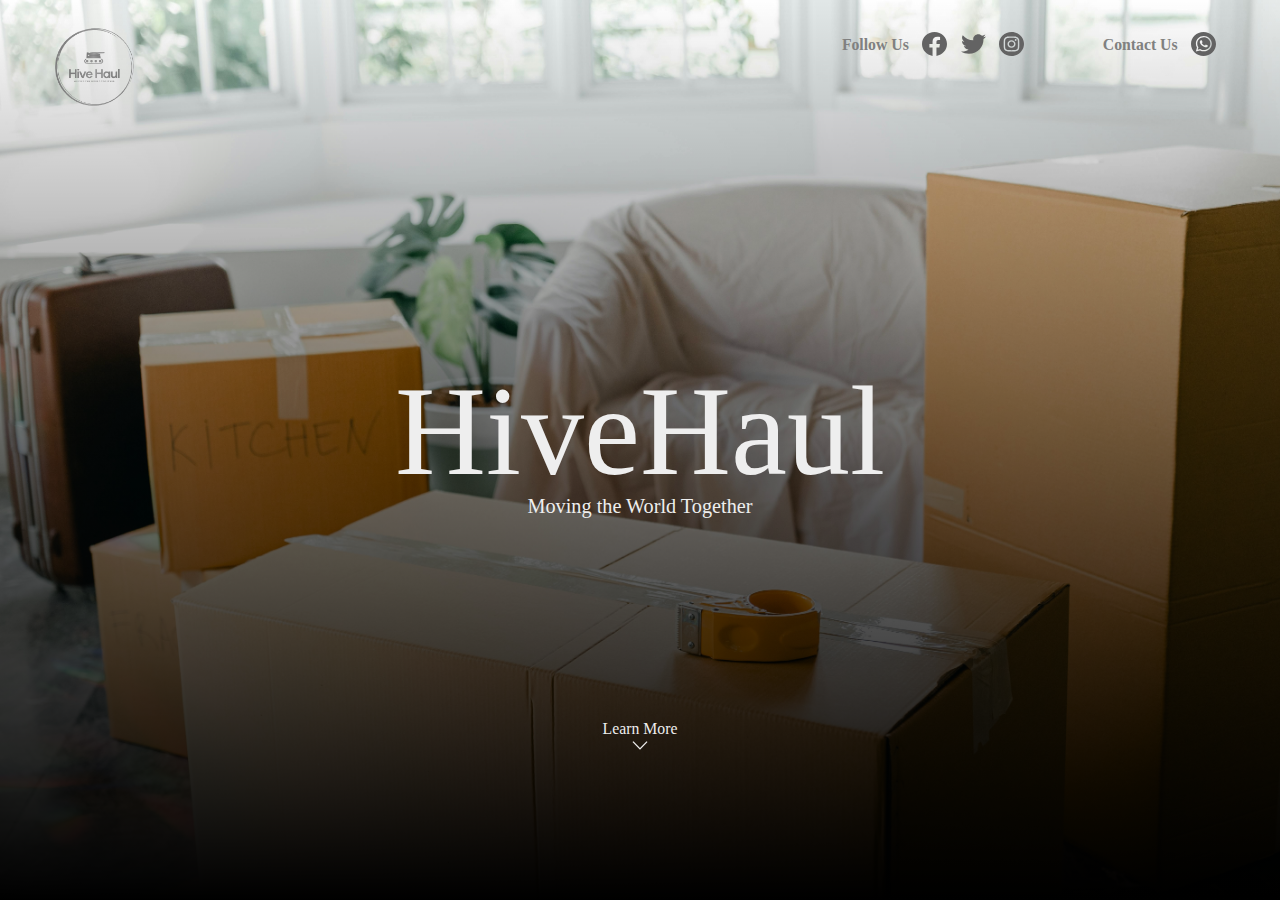
<file: index.html>
<!DOCTYPE html>
<html>
<head>
    <meta name="viewport" content="width=device-width, initial-scale=1.0">
    <title>HiveHaul Brochure</title>
    <!--<link rel="stylesheet" type="text/css" href="//fonts.googleapis.com/css?family=Judson" />-->
    <link rel="stylesheet" href="style.css">
</head>
<body>
    <div class="container">
        <div id="TitlePage" class="slides TitlePage">
            <img id="PhoneIcon" src="./images/PhoneIcon.svg" alt="Phone Icon">
            <img id="FacebookIcon" src="./images/FacebookIcon.svg" alt="Facebook Icon">
            <img id="InstagramIcon" src="./images/InstagramIcon.svg" alt="Instagram Icon">
            <img id="TwitterIcon" src="./images/TwitterIcon.svg" alt="Twitter Icon">
            <img id="LogoIcon" src="./images/LogoIcon.png" alt="Logo Icon">
            <h3 id="contact">Contact Us</h3>
            <h3 id="follow">Follow Us</h3>
            <h1 id="title">HiveHaul</h1>
            <h2 id="slogan">Moving the World Together</h2>
            <h2 id="learnMore">Learn More</h2>
            <img id="DownArrowIcon" src="./images/DownArrowIcon.svg" alt="Down Arrow Icon">
        </div>
        <div id="OurVision" class="slides OurVision">
            <h2 id="WhoWeAre">Who We Are</h2>
            <h2 id="Slide2P1">At <b>HiveHaul</b>, we’re not just a startup, we’re pioneers in the realm of home removal automation. 
                We believe in the power of innovation to transform everyday tasks into seamless experiences. Our mission is to revolutionize the removal industry, 
                an area that is ripe for fresh ideas and technological advancements. With our swarm of intelligent, HiveHaul robots, 
                we’re turning the daunting task of moving into a hassle-free process. We’re not just moving furniture, we’re moving the industry forward. 
                Join us on this exciting journey as we redefine home removals, one robot at a time.</h2>
            <h2 id="KeyFeatures">Key Features</h2>
            <h2 id="WhatWeDoBest">What We Do Best</h2>
            <img id="BorderIcon1" src="./images/BorderIcon.svg" alt="Border Icon 1">
            <img id="StrongIcon" src="./images/StrongIcon.svg" alt="Strong Icon 1">
            <img id="BorderIcon2" src="./images/BorderIcon.svg" alt="Border Icon 2">
            <img id="SmartIcon" src="./images/SmartIcon.svg" alt="Smart Icon 1">
            <img id="BorderIcon3" src="./images/BorderIcon.svg" alt="Border Icon 3">
            <img id="SimpleIcon" src="./images/SimpleIcon.svg" alt="Simple Icon 1">
            <img id="BorderIcon4" src="./images/BorderIcon.svg" alt="Border Icon 4">
            <img id="CompactIcon" src="./images/CompactIcon.svg" alt="Compact Icon 1">
            <h2 id="Durable">Durable</h2>
            <h2 id="DurableP1">40KG Lifting Capacity per Robot</h2>
            <div id="OVLine1" class="OVLine1"></div>
            <h2 id="Intelligent">Intelligent</h2>
            <h2 id="IntelligentP1">Incorporates a Swarm Mentality</h2>
            <div id="OVLine2" class="OVLine2"></div>
            <h2 id="Simple">Simple</h2>
            <h2 id="SimpleP1">Smart and user friendly</h2>
            <div id="OVLine3" class="OVLine3"></div>
            <h2 id="Compact">Compact</h2>
            <h2 id="CompactP1">Sleek and manuverable</h2>
            <div id="OVLine4" class="OVLine4"></div>
        </div>
        <div id="WhoItsFor" class="slides WhoItsFor">
            <h2 id="SoWhoItsFor">So Who's it For?</h2>
            <img id="ThreeImages" src="./images/ThreeImages.png" alt="Three Images">
            <h2 id="FunctionVenues">Function Venues</h2>
            <h2 id="FunctionVenuesP1">In the bustling world of event management, our innovative swarm of HiveHaul robots will transform the way function venues operate. 
                These robots are designed to assist in carrying furniture, making setup and teardown of events faster and more efficient than ever before. 
                Imagine the ease of rearranging banquet halls, conference rooms, or wedding venues with our robotic assistants doing the heavy lifting. 
                They’re not just efficient, they’re also discreet and quiet, ensuring your event goes on undisturbed. With our technology, 
                you can focus on creating unforgettable experiences for your guests, while we take care of the logistics.</h2>
            <h2 id="FunctionVenuesMI">MORE INFO...</h2>
            <h2 id="HomeRemovailists">Home Removailists</h2>
            <h2 id="HomeRemovailistsP1">For home removalists, our product is a game-changer. The daunting task of moving heavy furniture is made easy with our swarm of small, 
                HiveHaul robots. They’re designed to carry, move, and navigate through homes with precision, reducing the risk of damage to your precious belongings. 
                Whether it’s a grand piano, a vintage armoire, or a king-size bed, our robots handle it with care. 
                They’re compact, easy to operate, and designed to work in unison, making your move smoother and faster. 
                Say goodbye to the physical strain and time-consuming process of home removals, and say hello to the future of moving.</h2>
            <h2 id="HomeRemovailistsMI">MORE INFO...</h2>
            <h2 id="WarehouseOperators">Warehouse Operators</h2>
            <h2 id="WarehouseOperatorsP1">In the fast-paced environment of a warehouse, efficiency and accuracy are key. 
                Our swarm of small HiveHaul robots are here to revolutionize your operations. Designed to carry heavy loads, 
                they can easily transport goods across large warehouse spaces, from storage areas to loading docks. 
                Their smart navigation system ensures they avoid obstacles, ensuring a smooth, uninterrupted workflow. 
                They can work round the clock, increasing productivity and reducing the need for manual labor. With our robotic assistants, 
                you can optimize your warehouse operations, improve safety, and focus on what matters most - growing your business.</h2>
            <h2 id="WarehouseOperatorsMI">MORE INFO...</h2>
        </div>
        <div id="TheMagic" class="slides TheMagic">
            <h2 id="TheMagicTitle">The Magic</h2>
            <h2 id="TheMagicP1"><b>Intelligent Design:</b> At the heart of our robots is an intelligent design that combines advanced technology with practical functionality. 
                Each robot is compact yet powerful, capable of carrying loads much heavier than its own weight.</h2>
            <h2 id="TheMagicP2"><b>Smart Navigation:</b> Our robots are equipped with a smart navigation system that allows them to move around obstacles and navigate complex environments. 
                They use a combination of sensors and algorithms to map their surroundings and plan the most efficient routes.</h2>
            <h2 id="TheMagicP3"><b>Swarm Intelligence:</b> One of the unique features of our robots is their ability to work in a swarm. 
                This means they can coordinate their actions to work together on tasks, much like a colony of ants or bees.</h2>
            <h2 id="TheMagicP4"><b>User-Friendly Interface:</b> Despite their advanced capabilities, our robots are incredibly user-friendly. 
                They can be easily controlled via a simple interface, allowing users to set tasks, monitor progress, and even adjust settings as needed.</h2>
            <img id="PlaceHolderImage1" src="./images/Render2.png" alt="PlaceHolder Image 1">
            <img id="PlaceHolderImage2" src="./images/Render1.png" alt="PlaceHolder Image 2">
        </div>
        <div id="MeetTheTeam" class="slides MeetTheTeam">
            <div id="ColourBreaker" class="ColourBreaker"></div>
            <h2 id="MeetTheTeamTitle">Meet the Team</h2>
            <img id="ProfileFull1" src="./images/ProfileFull.svg" alt="ProfileFull1">
            <img id="ProfileHollow1" src="./images/ProfileHollow.svg" alt="ProfileHollow1">
            <img id="ProfileFull2" src="./images/ProfileFull.svg" alt="ProfileFull2">
            <img id="ProfileHollow2" src="./images/ProfileHollow.svg" alt="ProfileHollow2">
            <div id="Square1" class="Square1"></div>
            <div id="Square2" class="Square2"></div>
            <div id="Square3" class="Square3"></div>
            <div id="Square4" class="Square4"></div>
            <h2 id="Name1">Jacob Thomas</h2>
            <h2 id="Role1"><b>Role:</b> Project Manager
                <br />
                <br />
                <b>Responsibilities:</b> Oversees the entirety of the
                project, ensuring that objectives and milestones
                are met. Keeps team on time, within the scope.</h2>
            <h2 id="Name2">Nicholas Lloyd</h2>
            <h2 id="Role2"><b>Role:</b> Hipster
                <br />
                <br />
                <b>Responsibilities:</b> The overall design of the
                product, encompassing its aesthetic and creative
                elements. Overseeing front-end development to
                ensure a user-friendly product that delivers an
                excellent user experience</h2>
            <h2 id="Name3">Blaydon Knopke</h2>
            <h2 id="Role3"><b>Role:</b> Hacker
                <br />
                <br />
                <b>Responsibilities:</b> All web-based development for
                our product, as well as helping the team to get a
                good understanding of the customer base.</h2>
            <h2 id="Name4">Wesley Evans</h2>
            <h2 id="Role4"><b>Role:</b> Hustler
                <br />
                <br />
                <b>Responsibilities:</b> Business development,
                researching materials, systems and focus on
                budgets and funding.</h2>
        </div>
        <div id="SignUpHere" class="slides SignUpHere">
            <h2 id="Optimize">Optimize your Business Today</h2>
            <input id="SearchBar" type="text" placeholder=" Email...">
            <h2 id="SignUpHereP1">Sign Up here to Learn More...</h2>
            <div id="ColourBreakerBottom" class="ColourBreakerBottom"></div>
            <h2 id="Extra1">Home</h2>
            <div id="SULine1" class="SULine1"></div>
            <h2 id="Extra2">Business</h2>
            <div id="SULine2" class="SULine2"></div>
            <h2 id="Extra3">......</h2>
            <div id="SULine3" class="SULine3"></div>
            <h2 id="Extra4">......</h2>
            <div id="SULine4" class="SULine4"></div>
            <img id="LogoIconBottom" src="./images/LogoIcon.png" alt="Logo Icon">
        </div>
    </div>
</body>
</html>
</file>
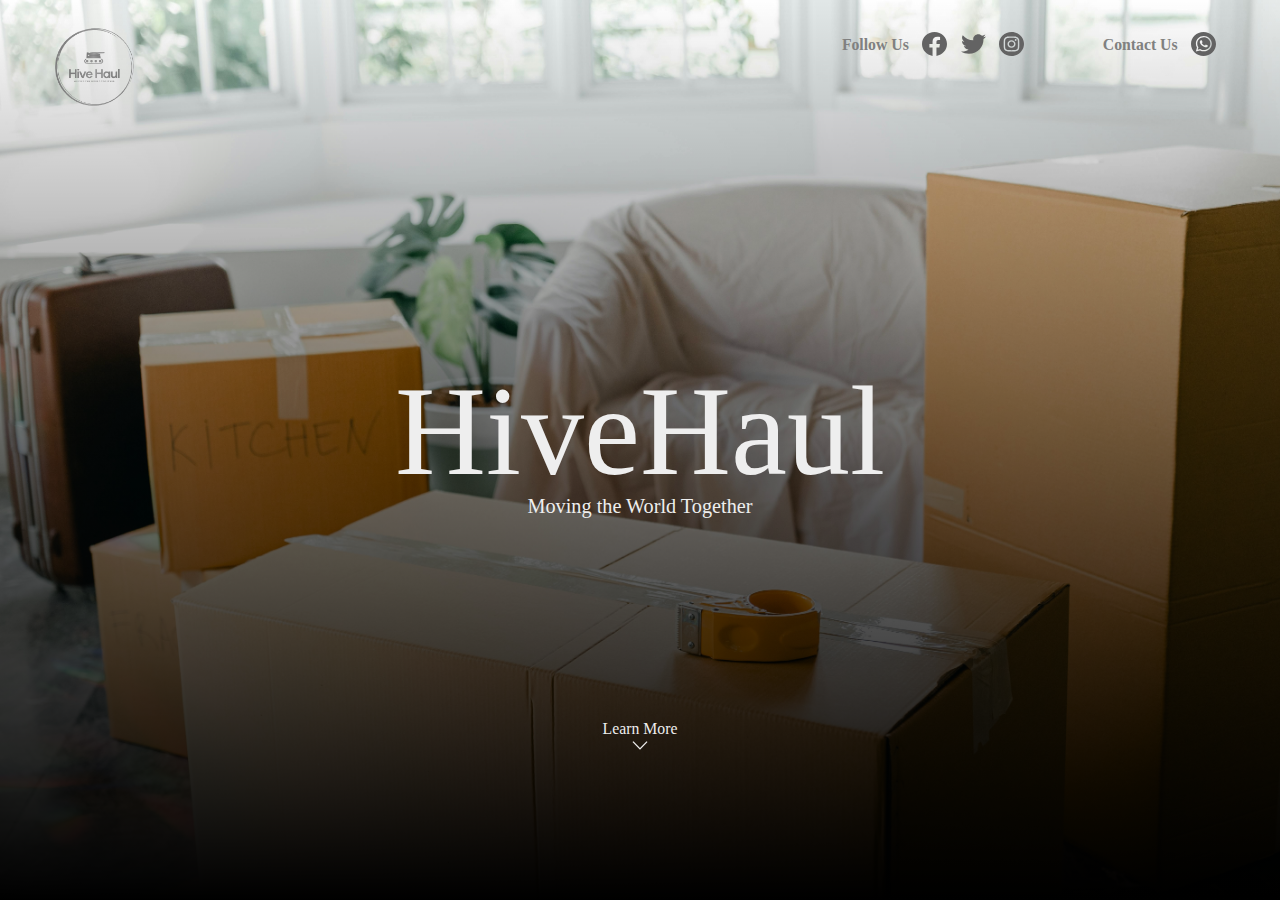
<file: High Level Brochure.html>
<!DOCTYPE html>
<html>
<head>
    <meta name="viewport" content="width=device-width, initial-scale=1.0">
    <title>HiveHaul Brochure</title>
    <!--<link rel="stylesheet" type="text/css" href="//fonts.googleapis.com/css?family=Judson" />-->
    <link rel="stylesheet" href="style.css">
</head>
<body>
    <div class="container">
        <div id="TitlePage" class="slides TitlePage">
            <img id="PhoneIcon" src="./images/PhoneIcon.svg" alt="Phone Icon">
            <img id="FacebookIcon" src="./images/FacebookIcon.svg" alt="Facebook Icon">
            <img id="InstagramIcon" src="./images/InstagramIcon.svg" alt="Instagram Icon">
            <img id="TwitterIcon" src="./images/TwitterIcon.svg" alt="Twitter Icon">
            <img id="LogoIcon" src="./images/LogoIcon.png" alt="Logo Icon">
            <h3 id="contact">Contact Us</h3>
            <h3 id="follow">Follow Us</h3>
            <h1 id="title">HiveHaul</h1>
            <h2 id="slogan">Moving the World Together</h2>
            <h2 id="learnMore">Learn More</h2>
            <img id="DownArrowIcon" src="./images/DownArrowIcon.svg" alt="Down Arrow Icon">
        </div>
        <div id="OurVision" class="slides OurVision">
            <h2 id="WhoWeAre">Who We Are</h2>
            <h2 id="Slide2P1">At <b>HiveHaul</b>, we’re not just a startup, we’re pioneers in the realm of home removal automation. 
                We believe in the power of innovation to transform everyday tasks into seamless experiences. Our mission is to revolutionize the removal industry, 
                an area that is ripe for fresh ideas and technological advancements. With our swarm of intelligent, HiveHaul robots, 
                we’re turning the daunting task of moving into a hassle-free process. We’re not just moving furniture, we’re moving the industry forward. 
                Join us on this exciting journey as we redefine home removals, one robot at a time.</h2>
            <h2 id="KeyFeatures">Key Features</h2>
            <h2 id="WhatWeDoBest">What We Do Best</h2>
            <img id="BorderIcon1" src="./images/BorderIcon.svg" alt="Border Icon 1">
            <img id="StrongIcon" src="./images/StrongIcon.svg" alt="Strong Icon 1">
            <img id="BorderIcon2" src="./images/BorderIcon.svg" alt="Border Icon 2">
            <img id="SmartIcon" src="./images/SmartIcon.svg" alt="Smart Icon 1">
            <img id="BorderIcon3" src="./images/BorderIcon.svg" alt="Border Icon 3">
            <img id="SimpleIcon" src="./images/SimpleIcon.svg" alt="Simple Icon 1">
            <img id="BorderIcon4" src="./images/BorderIcon.svg" alt="Border Icon 4">
            <img id="CompactIcon" src="./images/CompactIcon.svg" alt="Compact Icon 1">
            <h2 id="Durable">Durable</h2>
            <h2 id="DurableP1">40KG Lifting Capacity per Robot</h2>
            <div id="OVLine1" class="OVLine1"></div>
            <h2 id="Intelligent">Intelligent</h2>
            <h2 id="IntelligentP1">Incorporates a Swarm Mentality</h2>
            <div id="OVLine2" class="OVLine2"></div>
            <h2 id="Simple">Simple</h2>
            <h2 id="SimpleP1">Smart and user friendly</h2>
            <div id="OVLine3" class="OVLine3"></div>
            <h2 id="Compact">Compact</h2>
            <h2 id="CompactP1">Sleek and manuverable</h2>
            <div id="OVLine4" class="OVLine4"></div>
        </div>
        <div id="WhoItsFor" class="slides WhoItsFor">
            <h2 id="SoWhoItsFor">So Who's it For?</h2>
            <img id="ThreeImages" src="./images/ThreeImages.png" alt="Three Images">
            <h2 id="FunctionVenues">Function Venues</h2>
            <h2 id="FunctionVenuesP1">In the bustling world of event management, our innovative swarm of HiveHaul robots will transform the way function venues operate. 
                These robots are designed to assist in carrying furniture, making setup and teardown of events faster and more efficient than ever before. 
                Imagine the ease of rearranging banquet halls, conference rooms, or wedding venues with our robotic assistants doing the heavy lifting. 
                They’re not just efficient, they’re also discreet and quiet, ensuring your event goes on undisturbed. With our technology, 
                you can focus on creating unforgettable experiences for your guests, while we take care of the logistics.</h2>
            <h2 id="FunctionVenuesMI">MORE INFO...</h2>
            <h2 id="HomeRemovailists">Home Removailists</h2>
            <h2 id="HomeRemovailistsP1">For home removalists, our product is a game-changer. The daunting task of moving heavy furniture is made easy with our swarm of small, 
                HiveHaul robots. They’re designed to carry, move, and navigate through homes with precision, reducing the risk of damage to your precious belongings. 
                Whether it’s a grand piano, a vintage armoire, or a king-size bed, our robots handle it with care. 
                They’re compact, easy to operate, and designed to work in unison, making your move smoother and faster. 
                Say goodbye to the physical strain and time-consuming process of home removals, and say hello to the future of moving.</h2>
            <h2 id="HomeRemovailistsMI">MORE INFO...</h2>
            <h2 id="WarehouseOperators">Warehouse Operators</h2>
            <h2 id="WarehouseOperatorsP1">In the fast-paced environment of a warehouse, efficiency and accuracy are key. 
                Our swarm of small HiveHaul robots are here to revolutionize your operations. Designed to carry heavy loads, 
                they can easily transport goods across large warehouse spaces, from storage areas to loading docks. 
                Their smart navigation system ensures they avoid obstacles, ensuring a smooth, uninterrupted workflow. 
                They can work round the clock, increasing productivity and reducing the need for manual labor. With our robotic assistants, 
                you can optimize your warehouse operations, improve safety, and focus on what matters most - growing your business.</h2>
            <h2 id="WarehouseOperatorsMI">MORE INFO...</h2>
        </div>
        <div id="TheMagic" class="slides TheMagic">
            <h2 id="TheMagicTitle">The Magic</h2>
            <h2 id="TheMagicP1"><b>Intelligent Design:</b> At the heart of our robots is an intelligent design that combines advanced technology with practical functionality. 
                Each robot is compact yet powerful, capable of carrying loads much heavier than its own weight.</h2>
            <h2 id="TheMagicP2"><b>Smart Navigation:</b> Our robots are equipped with a smart navigation system that allows them to move around obstacles and navigate complex environments. 
                They use a combination of sensors and algorithms to map their surroundings and plan the most efficient routes.</h2>
            <h2 id="TheMagicP3"><b>Swarm Intelligence:</b> One of the unique features of our robots is their ability to work in a swarm. 
                This means they can coordinate their actions to work together on tasks, much like a colony of ants or bees.</h2>
            <h2 id="TheMagicP4"><b>User-Friendly Interface:</b> Despite their advanced capabilities, our robots are incredibly user-friendly. 
                They can be easily controlled via a simple interface, allowing users to set tasks, monitor progress, and even adjust settings as needed.</h2>
            <img id="PlaceHolderImage1" src="./images/PlaceHolderImage.png" alt="PlaceHolder Image 1">
            <img id="PlaceHolderImage2" src="./images/PlaceHolderImage.png" alt="PlaceHolder Image 2">
        </div>
        <div id="MeetTheTeam" class="slides MeetTheTeam">
            <div id="ColourBreaker" class="ColourBreaker"></div>
            <h2 id="MeetTheTeamTitle">Meet the Team</h2>
            <img id="ProfileFull1" src="./images/ProfileFull.svg" alt="ProfileFull1">
            <img id="ProfileHollow1" src="./images/ProfileHollow.svg" alt="ProfileHollow1">
            <img id="ProfileFull2" src="./images/ProfileFull.svg" alt="ProfileFull2">
            <img id="ProfileHollow2" src="./images/ProfileHollow.svg" alt="ProfileHollow2">
            <div id="Square1" class="Square1"></div>
            <div id="Square2" class="Square2"></div>
            <div id="Square3" class="Square3"></div>
            <div id="Square4" class="Square4"></div>
            <h2 id="Name1">Jacob Thomas</h2>
            <h2 id="Role1"><b>Role:</b> Project Manager
                <br />
                <br />
                <b>Responsibilities:</b> Oversees the entirety of the
                project, ensuring that objectives and milestones
                are met. Keeps team on time, within the scope.</h2>
            <h2 id="Name2">Nicholas Lloyd</h2>
            <h2 id="Role2"><b>Role:</b> Hipster
                <br />
                <br />
                <b>Responsibilities:</b> The overall design of the
                product, encompassing its aesthetic and creative
                elements. Overseeing front-end development to
                ensure a user-friendly product that delivers an
                excellent user experience</h2>
            <h2 id="Name3">Blaydon Knopke</h2>
            <h2 id="Role3"><b>Role:</b> Hacker
                <br />
                <br />
                <b>Responsibilities:</b> All web-based development for
                our product, as well as helping the team to get a
                good understanding of the customer base.</h2>
            <h2 id="Name4">Wesley Evans</h2>
            <h2 id="Role4"><b>Role:</b> Hustler
                <br />
                <br />
                <b>Responsibilities:</b> Business development,
                researching materials, systems and focus on
                budgets and funding.</h2>
        </div>
        <div id="SignUpHere" class="slides SignUpHere">
            <h2 id="Optimize">Optimize your Business Today</h2>
            <input id="SearchBar" type="text" placeholder=" Email...">
            <h2 id="SignUpHereP1">Sign Up here to Learn More...</h2>
            <div id="ColourBreakerBottom" class="ColourBreakerBottom"></div>
            <h2 id="Extra1">Home</h2>
            <div id="SULine1" class="SULine1"></div>
            <h2 id="Extra2">Business</h2>
            <div id="SULine2" class="SULine2"></div>
            <h2 id="Extra3">......</h2>
            <div id="SULine3" class="SULine3"></div>
            <h2 id="Extra4">......</h2>
            <div id="SULine4" class="SULine4"></div>
            <img id="LogoIconBottom" src="./images/LogoIcon.png" alt="Logo Icon">
        </div>
    </div>
</body>
</html>
</file>
<file: style.css>
*{
    margin: 0;
    padding: 0;
    font-family: Judson;
    box-sizing: border-box;
}

.container{
    width: 100%;
    height: 100vh;
    overflow-y: scroll;
    scroll-snap-type: y mandatory;
}

.slides{
    width: 100%;
    height: 100vh;
    display: flex;
    flex-direction: column;
    justify-content: center;
    align-items: center;
    gap: 50px;
    color: #fff;
    scroll-snap-align: start; 
}

.slides h1{
    font-family: Judson;
    font-size: 6em;
    font-weight: 600;
    max-width: 100%;
    text-align: center;
}

.slides h2{
    font-family: Judson;
    font-size: 2em;
    font-weight: 600;
    max-width: 100%;
    text-align: center;
}

/*TITLE PAGE SLIDE*/

#TitlePage{
    background-image:
    linear-gradient(to bottom, rgba(255, 255, 255, 0), rgb(0, 0, 0)),
    url('images/TitleBackground.jpg');
    background-size: cover;
    position: relative;
}

#TitlePage h3{
    font-family: Judson;
    font-weight: 600;
    max-width: 100%;
    color: grey;
    text-align: center;
}

#title{
    font-family: Judson;
    font-size: 14vh;
    font-weight: 150;
    color: #EEEEEE;
    max-width: 100%;
    position: absolute;
    top: 40%;

}

#slogan{
    font-family: Judson;
    font-size: 2.25vh;
    font-weight: 150;
    color: #EEEEEE;
    max-width: 100%;
    position: absolute;
    top: 55%;
}

#learnMore{
    font-family: Judson;
    font-size: 1.75vh;
    font-weight: 150;
    color: #EEEEEE;
    max-width: 100%;
    position: absolute;
    top: 80%;
}

#DownArrowIcon{
    width: 1.8%;
    position: absolute;
    top: 81.5%;
    filter: invert(100%) sepia(6%) saturate(52%) hue-rotate(180deg) brightness(111%) contrast(87%);
}

#contact{
    font-family: Judson;
    font-size: 1.75vh;
    font-weight: 500;
    max-width: 100%;
    color: grey;
    position: absolute;
    top: 4%;
    right: 8%;
}

#follow{
    font-family: Judson;
    font-size: 1.75vh;
    font-weight: 500;
    max-width: 100%;
    color: grey;
    position: absolute;
    top: 4%;
    right: 29%;
}

#PhoneIcon{
    height: 2.75%;
    min-height: 16px;
    position: absolute;
    top: 3.5%;
    right: 5%;
    filter: invert(37%) sepia(3%) saturate(0%) hue-rotate(137deg) brightness(99%) contrast(84%);
}

#FacebookIcon{
    height: 2.75%;
    min-height: 16px;
    position: absolute;
    top: 3.5%;
    right: 26%;
    filter: invert(37%) sepia(3%) saturate(0%) hue-rotate(137deg) brightness(99%) contrast(84%);
}

#InstagramIcon{
    height: 2.75%;
    min-height: 16px;
    position: absolute;
    top: 3.5%;
    right: 20%;
    filter: invert(37%) sepia(3%) saturate(0%) hue-rotate(137deg) brightness(99%) contrast(84%);
}

#TwitterIcon{
    height: 2.75%;
    min-height: 16px;
    position: absolute;
    top: 3.5%;
    right: 23%;
    filter: invert(37%) sepia(3%) saturate(0%) hue-rotate(137deg) brightness(99%) contrast(84%);
}

#LogoIcon{
    height: 12%;
    min-height: 32px;
    position: absolute;
    top: 1.5%;
    left: 1%;
    filter: invert(37%) sepia(3%) saturate(0%) hue-rotate(137deg) brightness(99%) contrast(84%);
}

/*OUR VISION SLIDE*/

#OurVision{
    background: #000000;
    position: relative;
}

#WhoWeAre{
    font-family: Judson;
    font-size: 4.25vh;
    font-weight: 600;
    color: #EEEEEE;
    max-width: 100%;
    position: absolute;
    top: 20%;
}

#Slide2P1{
    font-family: Judson;
    font-size: 1.75vh;
    font-weight: 150;
    color: #BBBBBB;
    max-width: 40%;
    position: absolute;
    top: 28%;
}

#KeyFeatures{
    font-family: Judson;
    font-size: 4.25vh;
    font-weight: 600;
    color: #EEEEEE;
    max-width: 100%;
    position: absolute;
    top: 50%;
}

#WhatWeDoBest{
    font-family: Judson;
    font-size: 1.75vh;
    font-weight: 150;
    color: #BBBBBB;
    max-width: 100%;
    position: absolute;
    top: 56%;
}

#BorderIcon1{
    width: 3%;
    position: absolute;
    top: 65%;
    left: 18%;
    filter: invert(83%) sepia(42%) saturate(3584%) hue-rotate(351deg) brightness(102%) contrast(101%);
}

#StrongIcon{
    width: 2%;
    position: absolute;
    top: 66%;
    left: 18.5%;
    filter: invert(83%) sepia(42%) saturate(3584%) hue-rotate(351deg) brightness(102%) contrast(101%);
}

#BorderIcon2{
    width: 3%;
    position: absolute;
    top: 65%;
    left: 35.5%;
    filter: invert(83%) sepia(42%) saturate(3584%) hue-rotate(351deg) brightness(102%) contrast(101%);
}

#SmartIcon{
    width: 2%;
    position: absolute;
    top: 66%;
    left: 36%;
    filter: invert(83%) sepia(42%) saturate(3584%) hue-rotate(351deg) brightness(102%) contrast(101%);
}

#BorderIcon3{
    width: 3%;
    position: absolute;
    top: 65%;
    left: 54.5%;
    filter: invert(83%) sepia(42%) saturate(3584%) hue-rotate(351deg) brightness(102%) contrast(101%);
}

#SimpleIcon{
    width: 2%;
    position: absolute;
    top: 66%;
    left: 55%;
    filter: invert(83%) sepia(42%) saturate(3584%) hue-rotate(351deg) brightness(102%) contrast(101%);
}

#BorderIcon4{
    width: 3%;
    position: absolute;
    top: 65%;
    left: 71.5%;
    filter: invert(83%) sepia(42%) saturate(3584%) hue-rotate(351deg) brightness(102%) contrast(101%);
}

#CompactIcon{
    width: 2%;
    position: absolute;
    top: 66%;
    left: 72%;
    filter: invert(83%) sepia(42%) saturate(3584%) hue-rotate(351deg) brightness(102%) contrast(101%);
}

#Durable{
    font-family: Judson;
    font-size: 4vh;
    font-weight: 600;
    color: #EEEEEE;
    max-width: 100%;
    position: absolute;
    top: 65.75%;
    left: 21.5%;
}

#DurableP1{
    font-family: Judson;
    font-size: clamp(12px,2.5vh,32px);
    font-weight: 150;
    color: #BBBBBB;
    max-width: 10%;
    text-align: left;
    position: absolute;
    top: 72%;
    left: 18.5%;
}

#OVLine1{
    background-color: #BBBBBB;
    width: 10%;
    height: 2px;
    line-height: 86%;
    position: absolute;
    top: 85%;
    left: 18.5%;
}

#Intelligent{
    font-family: Judson;
    font-size: 4vh;
    font-weight: 600;
    color: #EEEEEE;
    max-width: 100%;
    position: absolute;
    top: 65.75%;
    left: 39%;
}

#IntelligentP1{
    font-family: Judson;
    font-size: clamp(12px,2.5vh,32px);
    font-weight: 150;
    color: #BBBBBB;
    max-width: 10%;
    text-align: left;
    position: absolute;
    top: 72%;
    left: 36%;
}

#OVLine2{
    background-color: #BBBBBB;
    width: 10%;
    height: 2px;
    line-height: 86%;
    position: absolute;
    top: 85%;
    left: 36%;
}

#Simple{
    font-family: Judson;
    font-size: 4vh;
    font-weight: 600;
    color: #EEEEEE;
    max-width: 100%;
    position: absolute;
    top: 65.75%;
    left: 58%;
}

#SimpleP1{
    font-family: Judson;
    font-size: clamp(12px,2.5vh,32px);
    font-weight: 150;
    color: #BBBBBB;
    max-width: 10%;
    text-align: left;
    position: absolute;
    top: 72%;
    left: 55%;
}

#OVLine3{
    background-color: #BBBBBB;
    width: 10%;
    height: 2px;
    line-height: 86%;
    position: absolute;
    top: 85%;
    left: 55%;
}

#Compact{
    font-family: Judson;
    font-size: 4vh;
    font-weight: 600;
    color: #EEEEEE;
    max-width: 100%;
    position: absolute;
    top: 65.75%;
    left: 75%;
}

#CompactP1{
    font-family: Judson;
    font-size: clamp(12px,2.5vh,32px);
    font-weight: 150;
    color: #BBBBBB;
    max-width: 10%;
    text-align: left;
    position: absolute;
    top: 72%;
    left: 72%;
}

#OVLine4{
    background-color: #BBBBBB;
    width: 10%;
    height: 2px;
    line-height: 86%;
    position: absolute;
    top: 85%;
    left: 72%;
}

/*WHOS IT FOR SLIDE*/

#WhoItsFor{
    background: #000000;
    position: relative;
}

#SoWhoItsFor{
    font-family: Judson;
    font-size: 4.25vh;
    font-weight: 600;
    color: #EEEEEE;
    max-width: 100%;
    position: absolute;
    top: 17.5%;
}

#ThreeImages{
    width: 55%;
    position: absolute;
    top: 26%;
}

#FunctionVenues{
    font-family: Judson;
    font-size: 3vh;
    font-weight: 800;
    color: #FFBB0B;
    max-width: 100%;
    position: absolute;
    top: 30%;
    left: 24%;
}

#FunctionVenuesP1{
    font-family: Judson;
    font-size: 1.75vh;
    font-weight: 150;
    color: #BBBBBB;
    max-width: 15%;
    text-align: left;
    position: absolute;
    top: 35%;
    left: 24%;
}

#FunctionVenuesMI{
    font-family: Judson;
    font-size: 1.75vh;
    font-weight: 150;
    color: #FFBB0B;
    max-width: 100%;
    position: absolute;
    top: 76%;
    left: 24%;
}

#HomeRemovailists{
    font-family: Judson;
    font-size: 3vh;
    font-weight: 800;
    color: #FFBB0B;
    max-width: 100%;
    position: absolute;
    top: 30%;
    left: 42.5%;
}

#HomeRemovailistsP1{
    font-family: Judson;
    font-size: 1.75vh;
    font-weight: 150;
    color: #BBBBBB;
    max-width: 15%;
    text-align: left;
    position: absolute;
    top: 35%;
    left: 42.5%;
}

#HomeRemovailistsMI{
    font-family: Judson;
    font-size: 1.75vh;
    font-weight: 150;
    color: #FFBB0B;
    max-width: 100%;
    position: absolute;
    top: 76%;
    left: 42.5%;
}

#WarehouseOperators{
    font-family: Judson;
    font-size: 3vh;
    font-weight: 800;
    color: #FFBB0B;
    max-width: 100%;
    position: absolute;
    top: 30%;
    left: 60.75%;
}

#WarehouseOperatorsP1{
    font-family: Judson;
    font-size: 1.75vh;
    font-weight: 150;
    color: #BBBBBB;
    max-width: 15%;
    text-align: left;
    position: absolute;
    top: 35%;
    left: 60.75%;
}

#WarehouseOperatorsMI{
    font-family: Judson;
    font-size: 1.75vh;
    font-weight: 150;
    color: #FFBB0B;
    max-width: 100%;
    position: absolute;
    top: 76%;
    left: 60.75%;
}

/*THE MAGIC SLIDE*/

#TheMagic{
    background: #000000;
    position: relative;
}

#TheMagicTitle{
    font-family: Judson;
    font-size: 4.25vh;
    font-weight: 600;
    color: #EEEEEE;
    max-width: 100%;
    position: absolute;
    top: 17.5%;
    left: 15%;
}

#TheMagicP1{
    font-family: Judson;
    font-size: 2vh;
    font-weight: 150;
    color: #BBBBBB;
    max-width: 25%;
    text-align: left;
    position: absolute;
    top: 25%;
    left: 15%;
}

#TheMagicP2{
    font-family: Judson;
    font-size: 2vh;
    font-weight: 150;
    color: #BBBBBB;
    max-width: 25%;
    text-align: left;
    position: absolute;
    top: 38%;
    left: 15%;
}

#TheMagicP3{
    font-family: Judson;
    font-size: 2vh;
    font-weight: 150;
    color: #BBBBBB;
    max-width: 25%;
    text-align: left;
    position: absolute;
    top: 51%;
    left: 15%;
}

#TheMagicP4{
    font-family: Judson;
    font-size: 2vh;
    font-weight: 150;
    color: #BBBBBB;
    max-width: 25%;
    text-align: left;
    position: absolute;
    top: 64%;
    left: 15%;
}

#PlaceHolderImage1{
    width: 18%;
    position: absolute;
    top: 17.5%;
    left: 63%;
}

#PlaceHolderImage2{
    width: 15%;
    position: absolute;
    top: 35%;
    left: 50%;
}

/*MEET THE TEAM SLIDE*/

#MeetTheTeam{
    background: #000000;
    position: relative;
}

.ColourBreaker{
    background-color: #FFBB0B;
    width: 100%;
    height: 80%;
    position: absolute;
    top: 10%;
    left: 0%;
}

#MeetTheTeamTitle{
    font-family: Judson;
    font-size: 4.25vh;
    font-weight: 600;
    color: #EEEEEE;
    max-width: 100%;
    position: absolute;
    top: 16%;
    left: 15%;
}

#ProfileFull1{
    width: 9%;
    position: absolute;
    top: 25%;
    left: 17%;
}

#ProfileHollow1{
    width: 10%;
    position: absolute;
    top: 25%;
    left: 36%;
}

#ProfileFull2{
    width: 9%;
    position: absolute;
    top: 25%;
    left: 54%;
}

#ProfileHollow2{
    width: 10%;
    position: absolute;
    top: 25%;
    left: 73%;
}

#Square1{
    background-color: #000000;
    width: 12%;
    height: 30%;
    position: absolute;
    top: 45%;
    left: 15.7%;
}

#Square2{
    background-color: #000000;
    width: 12%;
    height: 30%;
    position: absolute;
    top: 45%;
    left: 34.9%;
}

#Square3{
    background-color: #000000;
    width: 12%;
    height: 30%;
    position: absolute;
    top: 45%;
    left: 52.7%;
}

#Square4{
    background-color: #000000;
    width: 12%;
    height: 30%;
    position: absolute;
    top: 45%;
    left: 71.9%;
}

#Name1{
    font-family: Judson;
    font-size: 3vh;
    font-weight: 600;
    color: #EEEEEE;
    max-width: 100%;
    position: absolute;
    top: 45.5%;
    left: 16.9%;
}

#Role1{
    font-family: Judson;
    font-size: 1.8vh;
    font-weight: 150;
    color: #BBBBBB;
    max-width: 10%;
    text-align: left;
    position: absolute;
    top: 50%;
    left: 16.9%;
}

#Name2{
    font-family: Judson;
    font-size: 3vh;
    font-weight: 600;
    color: #EEEEEE;
    max-width: 100%;
    position: absolute;
    top: 45.5%;
    left: 35.95%;
}

#Role2{
    font-family: Judson;
    font-size: 1.8vh;
    font-weight: 150;
    color: #BBBBBB;
    max-width: 10%;
    text-align: left;
    position: absolute;
    top: 50%;
    left: 35.95%;
}

#Name3{
    font-family: Judson;
    font-size: 3vh;
    font-weight: 600;
    color: #EEEEEE;
    max-width: 100%;
    position: absolute;
    top: 45.5%;
    left: 53.35%;
}

#Role3{
    font-family: Judson;
    font-size: 1.8vh;
    font-weight: 150;
    color: #BBBBBB;
    max-width: 10%;
    text-align: left;
    position: absolute;
    top: 50%;
    left: 53.35%;
}

#Name4{
    font-family: Judson;
    font-size: 3vh;
    font-weight: 600;
    color: #EEEEEE;
    max-width: 100%;
    position: absolute;
    top: 45.5%;
    left: 73.4%;
}

#Role4{
    font-family: Judson;
    font-size: 1.8vh;
    font-weight: 150;
    color: #BBBBBB;
    max-width: 10%;
    text-align: left;
    position: absolute;
    top: 50%;
    left: 73.4%;
}

/*SIGN UP HERE SLIDE*/

#SignUpHere{
    background: #000000;
    position: relative;
}

#Optimize{
    font-family: Judson;
    font-size: 4.25vh;
    font-weight: 600;
    color: #EEEEEE;
    max-width: 100%;
    position: absolute;
    top: 17.5%;
}

#SearchBar{
    width: 30%;
    max-width: 100%;
    position: absolute;
    top: 25%;
    padding: 0.9%;
    border-radius: 35px;
    background: White;
    color: #888888;
    font-size: 4vh;
}

#SignUpHereP1{
    font-family: Judson;
    font-size: 2.25vh;
    font-weight: 150;
    color: #EEEEEE;
    max-width: 100%;
    position: absolute;
    top: 35%;
}

#ColourBreakerBottom{
    background-color: #FFBB0B;
    width: 100%;
    height: 80%;
    position: absolute;
    top: 50%;
    left: 0%;
}

#Extra1{
    font-family: Judson;
    font-size: 3vh;
    font-weight: 600;
    color: #EEEEEE;
    max-width: 100%;
    position: absolute;
    top: 55%;
    left: 19%;
}

#SULine1{
    background-color: #BBBBBB;
    width: 10%;
    height: 2px;
    line-height: 80%;
    position: absolute;
    top: 59%;
    left: 18.5%;
}

#Extra2{
    font-family: Judson;
    font-size: 3vh;
    font-weight: 600;
    color: #EEEEEE;
    max-width: 100%;
    position: absolute;
    top: 55%;
    left: 36.5%;
}

#SULine2{
    background-color: #BBBBBB;
    width: 10%;
    height: 2px;
    line-height: 80%;
    position: absolute;
    top: 59%;
    left: 36%;
}

#Extra3{
    font-family: Judson;
    font-size: 3vh;
    font-weight: 600;
    color: #EEEEEE;
    max-width: 100%;
    position: absolute;
    top: 55%;
    left: 55.5%;
}

#SULine3{
    background-color: #BBBBBB;
    width: 10%;
    height: 2px;
    line-height: 80%;
    position: absolute;
    top: 59%;
    left: 55%;
}

#Extra4{
    font-family: Judson;
    font-size: 3vh;
    font-weight: 600;
    color: #EEEEEE;
    max-width: 100%;
    position: absolute;
    top: 55%;
    left: 72.5%;
}

#SULine4{
    background-color: #BBBBBB;
    width: 10%;
    height: 2px;
    line-height: 80%;
    position: absolute;
    top: 59%;
    left: 72%;
}

#LogoIconBottom{
    width: 10%;
    position: absolute;
    top: 84%;
    left: 1%;
    filter: invert(37%) sepia(3%) saturate(0%) hue-rotate(137deg) brightness(99%) contrast(84%);
}
</file>
